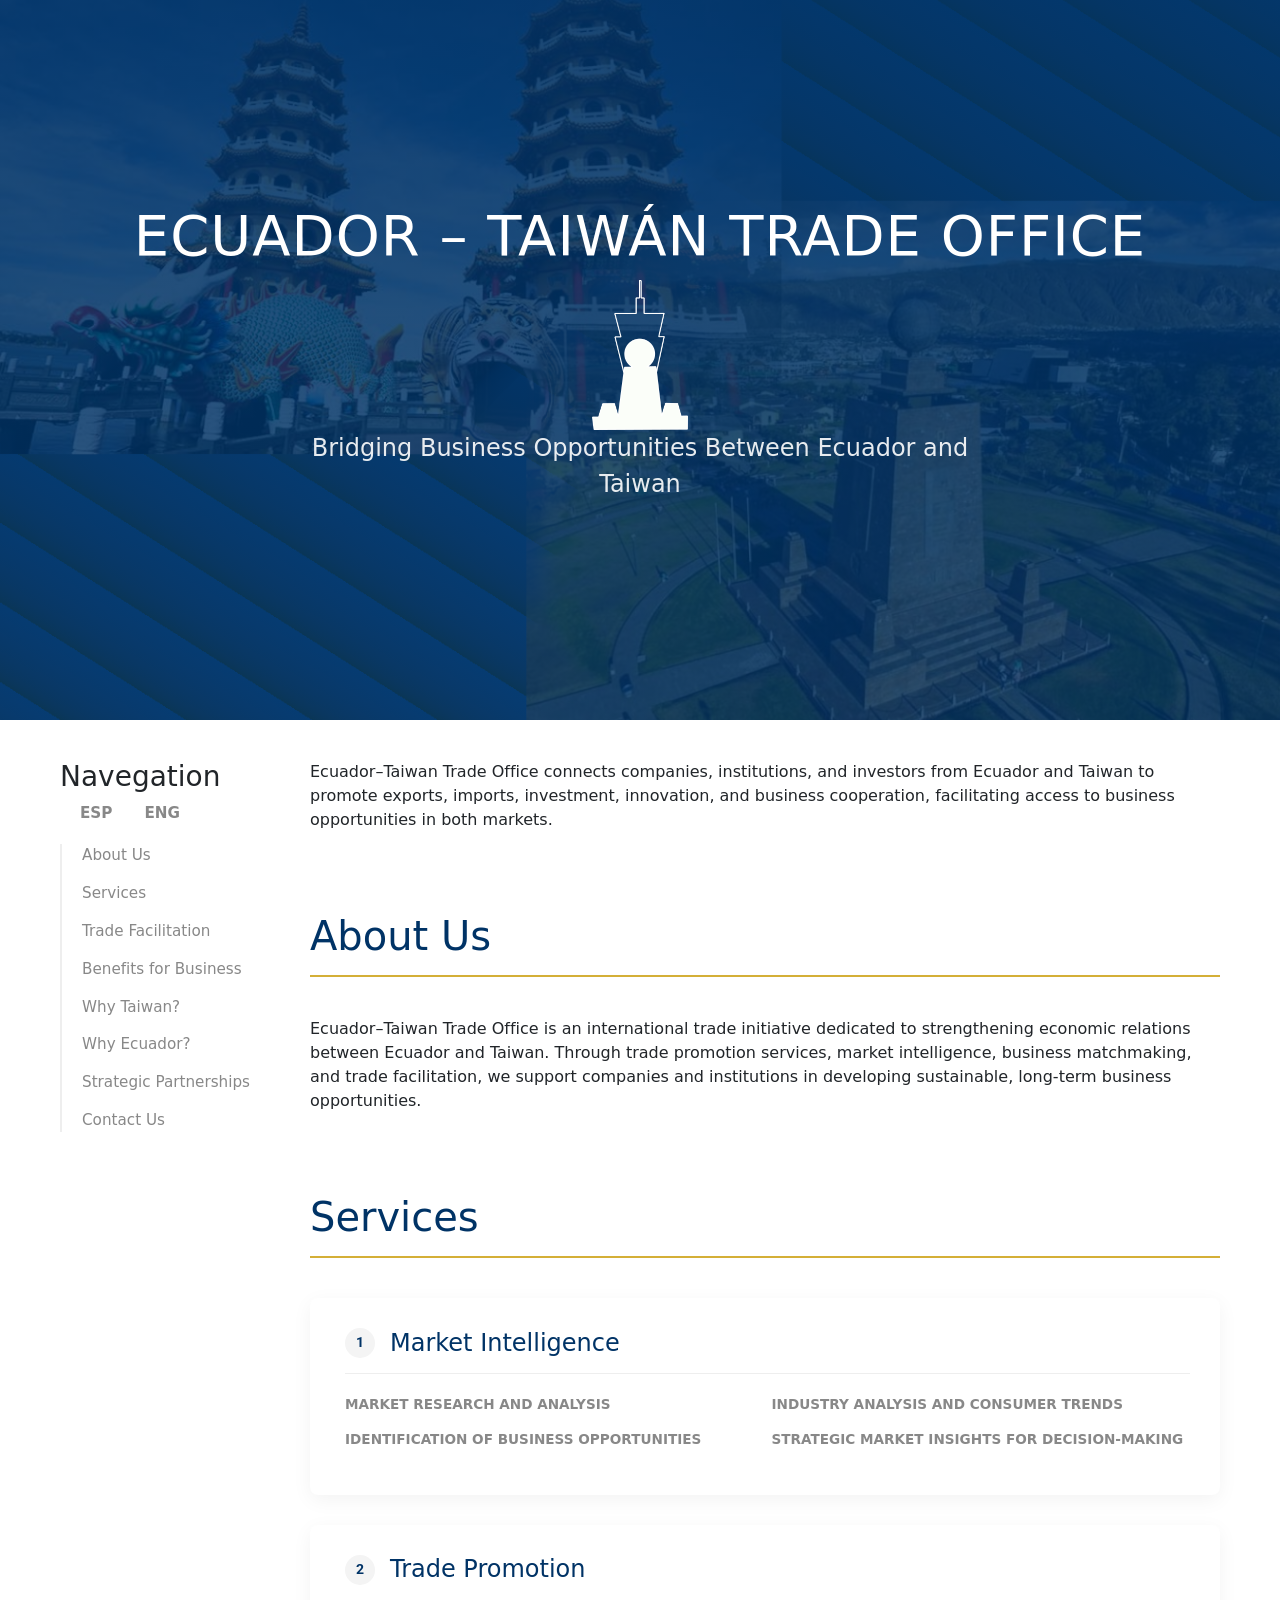
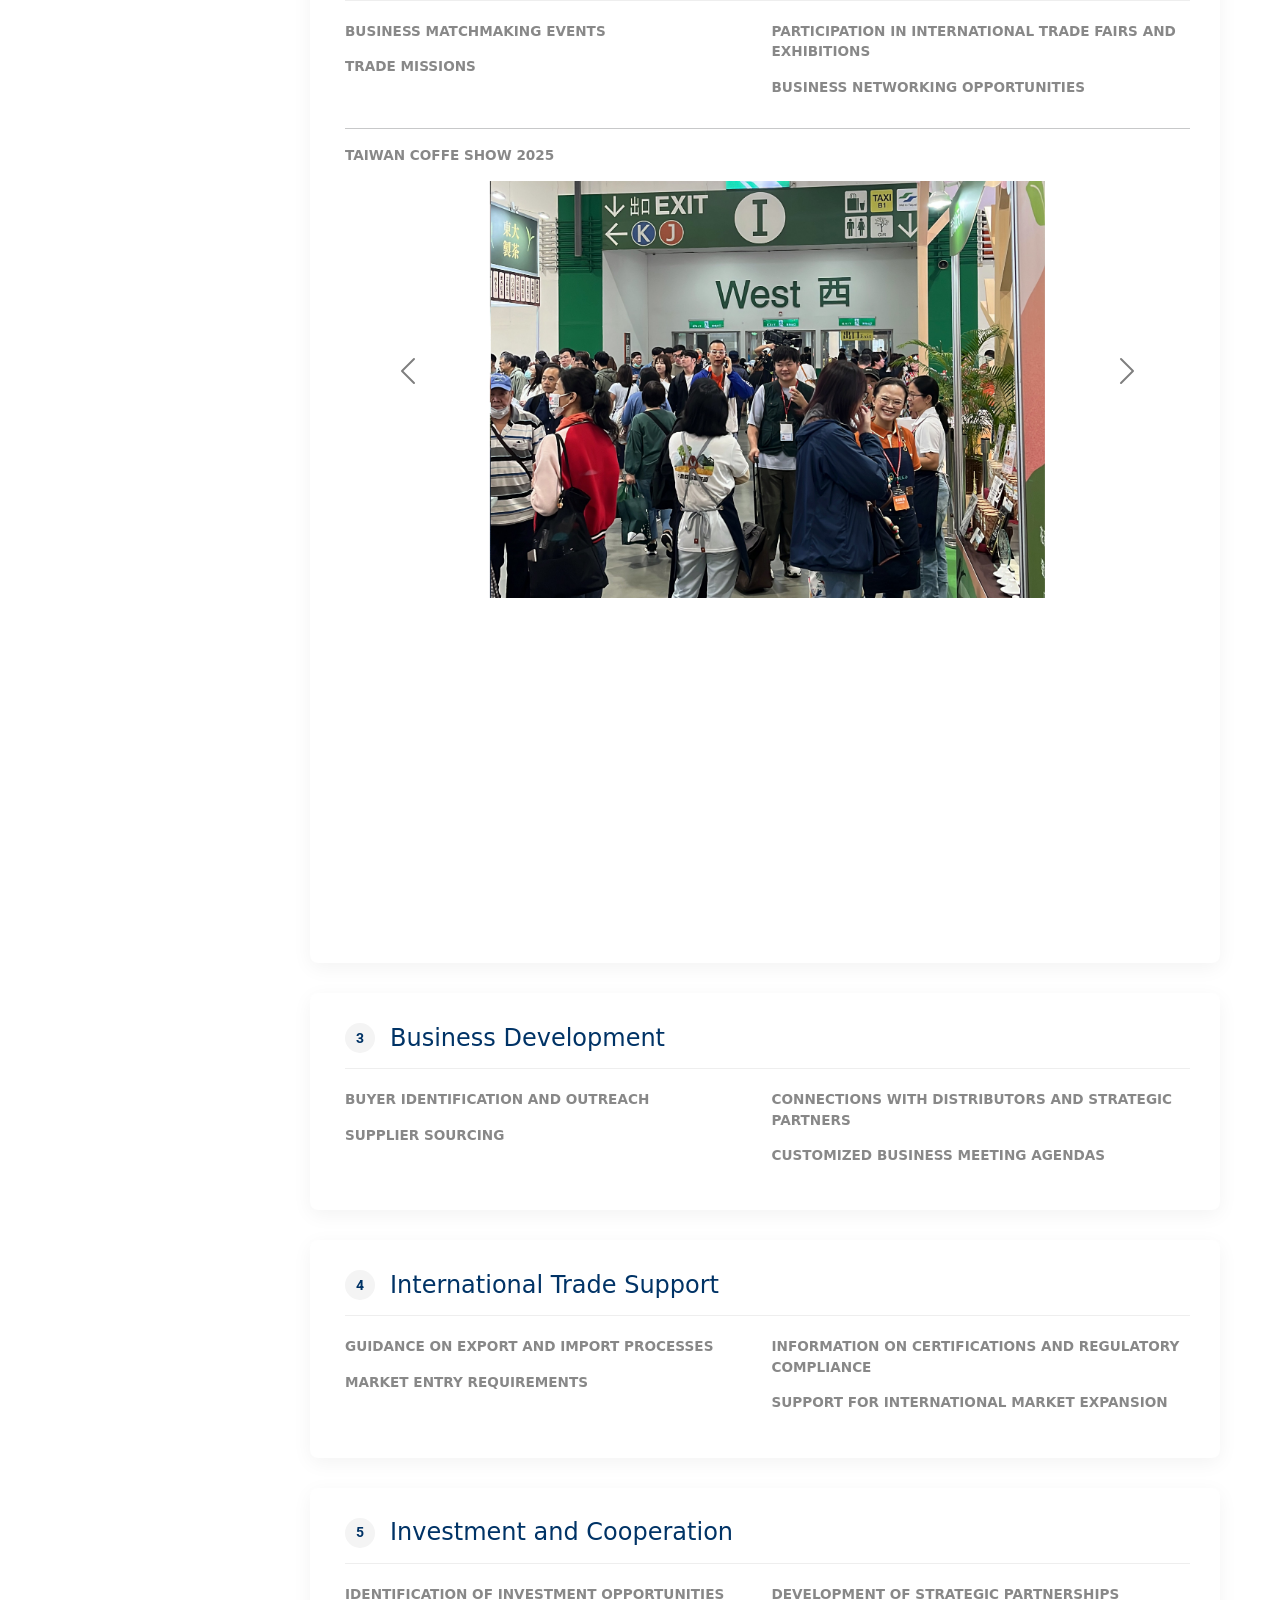
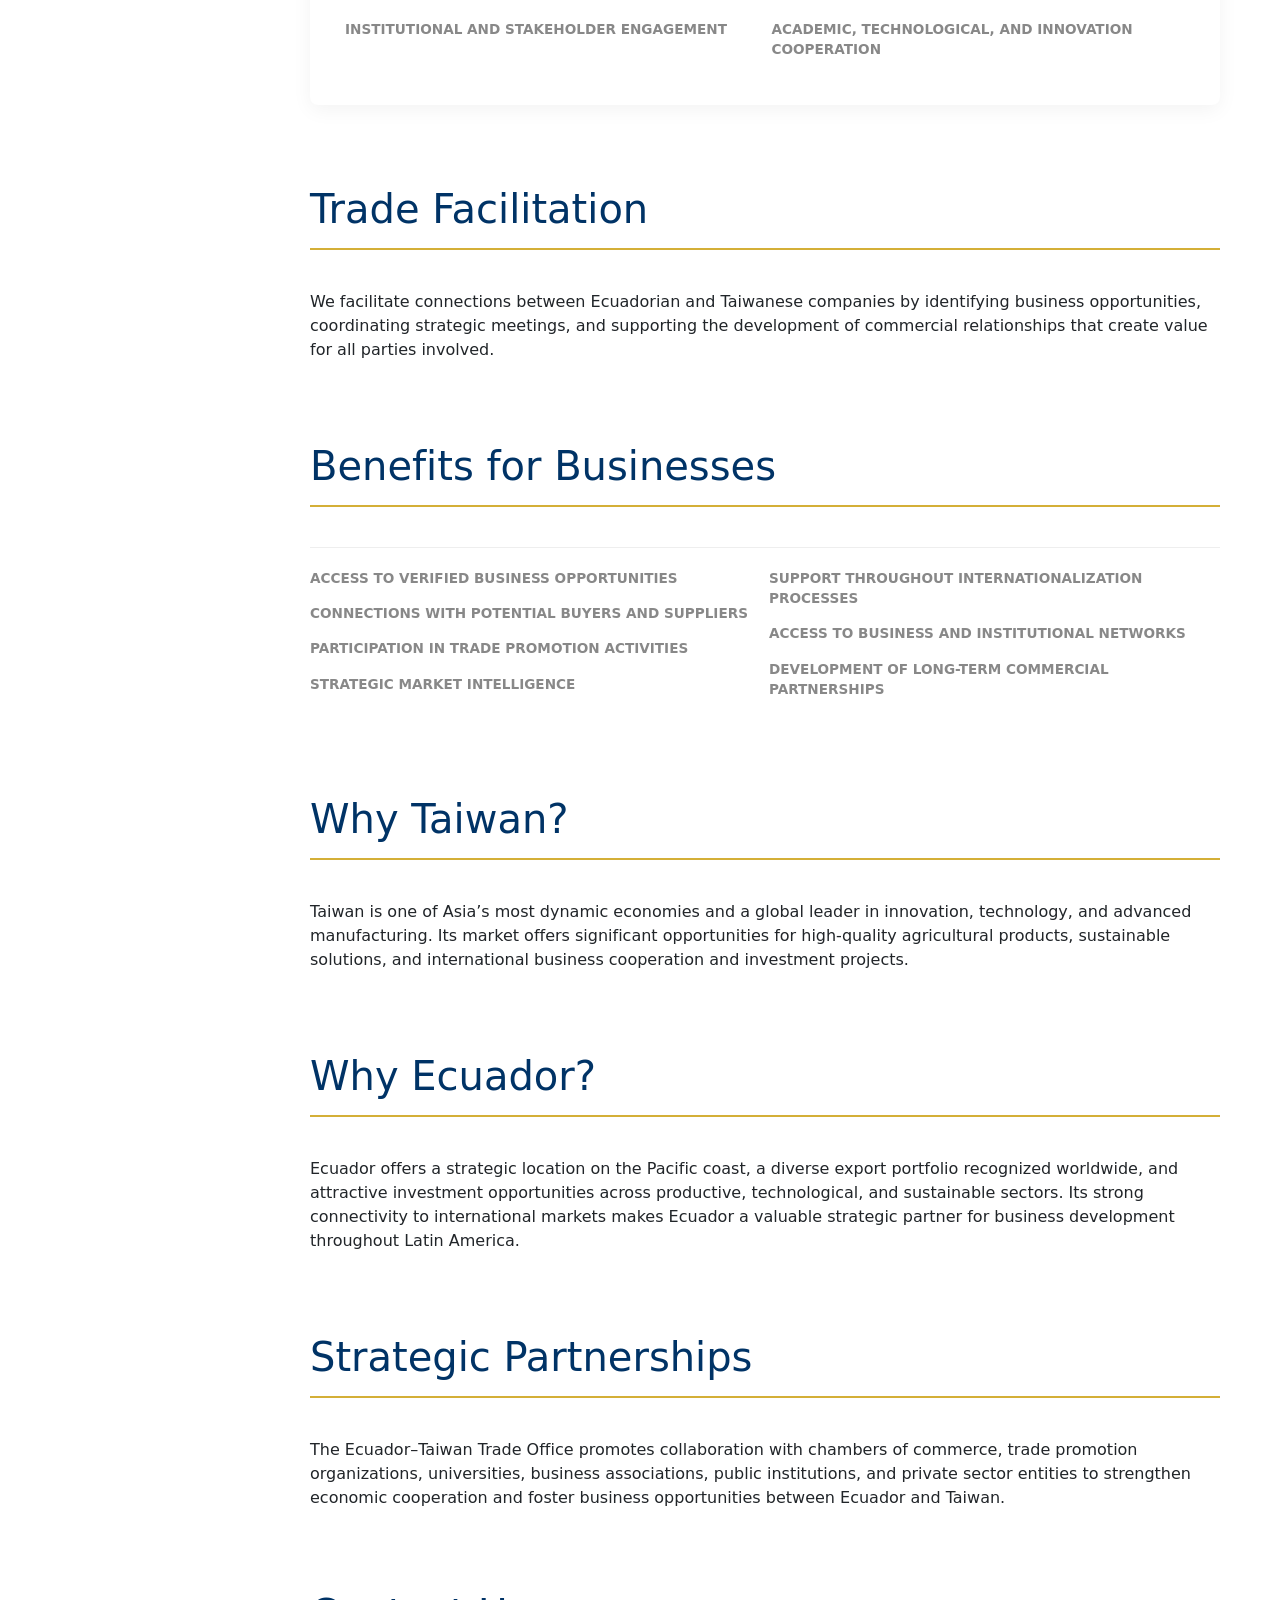
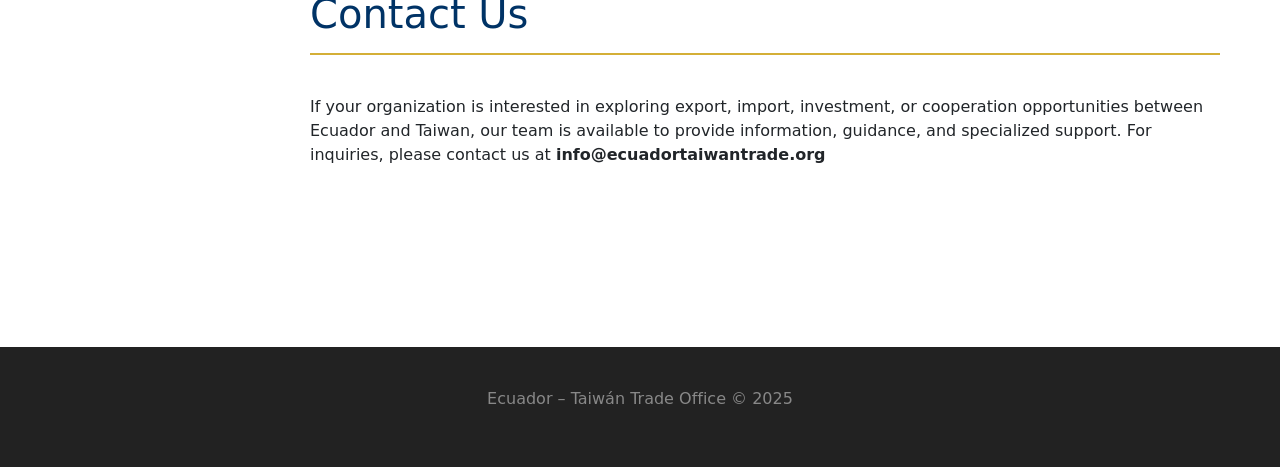
<file: index.html>
<!DOCTYPE html>
<html lang="es">
<head>
    <meta charset="UTF-8">
    <meta name="viewport" content="width=device-width, initial-scale=1.0">
    <title>Ecuador – Taiwán Trade Office</title>
    <link rel="stylesheet" href="style.css">
    <link href="https://fonts.googleapis.com/css2?family=Roboto:wght@300;400;700&display=swap" rel="stylesheet">
    <link href="https://cdn.jsdelivr.net/npm/bootstrap@5.3.8/dist/css/bootstrap.min.css" rel="stylesheet" integrity="sha384-sRIl4kxILFvY47J16cr9ZwB07vP4J8+LH7qKQnuqkuIAvNWLzeN8tE5YBujZqJLB" crossorigin="anonymous">
    <script src="https://cdn.jsdelivr.net/npm/bootstrap@5.3.8/dist/js/bootstrap.bundle.min.js" integrity="sha384-FKyoEForCGlyvwx9Hj09JcYn3nv7wiPVlz7YYwJrWVcXK/BmnVDxM+D2scQbITxI" crossorigin="anonymous"></script>
</head>

<body>

<header>
    <div class="title-group">

        <h1>ECUADOR – TAIWÁN TRADE OFFICE</h1>
        <img src="assets/logo.png" alt="">
    </div>

    <p class="subtitle">Bridging Business Opportunities Between Ecuador and Taiwan</p>
    <!-- <div class="date">Quito – Taipéi | Octubre 2025</div> -->
</header>

<!-- Mobile Menu Toggle -->
<div id="menu-toggle" class="menu-toggle">☰</div>

<div class="main-wrapper">

    <!-- Sidebar -->
    <aside id="sidebar">
        <div class="sticky-menu">
            <h3>Navegation</h3>
            <div class="language-switcher">
            <a href="es/index.html">ESP</a>
            <a href="#">ENG</a>
            <!-- <a href="?lang=zh">中文</a> -->
        </div>
            <ul>
                <li><a href="#quien">About Us</a></li>
                <li><a href="#servicios">Services</a></li>
                <li><a href="#facilitacion">Trade Facilitation</a></li>
                <li><a href="#beneficios">Benefits for Business</a></li>
                <li><a href="#porquet">Why Taiwan?</a></li>
                <li><a href="#porquee">Why Ecuador?</a></li>
                <li><a href="#alianzas">Strategic Partnerships</a></li>
                <li><a href="#contactos">Contact Us</a></li>
            </ul>
        </div>
    </aside>

    <!-- Main Content -->
    <main>
        <section >
            <p>Ecuador–Taiwan Trade Office connects companies, institutions, and investors from Ecuador and Taiwan to promote exports, imports, investment, innovation, and business cooperation, facilitating access to business opportunities in both markets.
</p>
        </section>

        <section id="quien">
                <h2 class="section-title">About Us</h2>
                <p style="margin-bottom: 30px;">Ecuador–Taiwan Trade Office is an international trade initiative dedicated to strengthening economic relations between Ecuador and Taiwan. Through trade promotion services, market intelligence, business matchmaking, and trade facilitation, we support companies and institutions in developing sustainable, long-term business opportunities.</p>

        </section>

        <section id="servicios">
                <h2 class="section-title">Services</h2>
                <!-- <p style="margin-bottom: 30px;">Promoción de tecnología taiwanesa, innovación e inversiones hacia Ecuador.</p> -->

                <div class="service-item">
                    <h3><span class="service-number">1</span> Market Intelligence</h3>

                    <div class="detail-row">
                        <div class="detail-col">
                            <span class="detail-label">Market research and analysis </span>
                            <span class="detail-label">Identification of business opportunities </span>
                        </div>
                        <div class="detail-col">
                            <span class="detail-label">Industry analysis and consumer trends </span>
                            <span class="detail-label">Strategic market insights for decision-making  </span>
                        </div>
                    </div>
                </div>

                <div class="service-item">
                    <h3><span class="service-number">2</span> Trade Promotion</h3>

                    <div class="detail-row">
                        <div class="detail-col">
                            <span class="detail-label">Business matchmaking events </span>
                            <span class="detail-label">Trade missions </span>
                        </div>
                        <div class="detail-col">
                            <span class="detail-label">Participation in international trade fairs and exhibitions  </span>
                            <span class="detail-label">Business networking opportunities </span>
                        </div>
                    </div>
                    <hr>
                    <div id="carouselExample" class="carousel slide carousel-dark mt-3">
                        <span class="detail-label">Taiwan Coffe Show 2025</span>
                    <div class="carousel-inner mt-3">
                        <div class="carousel-item active">
                            <div class="row justify-content-center">
                                <div class="col-md-8">
                                    <img src="assets/pic4.jpg" class="d-block w-100" alt="coffee exhibition">
                                </div>
                            </div>
                        </div>
                        <div class="carousel-item">
                            <div class="row justify-content-center">
                                <div class="col-md-8">
                                    <img src="assets/pic2.jpg" class="d-block w-100" alt="coffee exhibition">
                                </div>
                            </div>
                        </div>
                        <div class="carousel-item">
                            <div class="row justify-content-center">
                                <div class="col-md-8">
                                    <img src="assets/pic1.jpg" class="d-block w-100" alt="coffee exhibition">
                                </div>
                            </div>
                        </div>
                    </div>
                    <button class="carousel-control-prev" type="button" data-bs-target="#carouselExample" data-bs-slide="prev">
                        <span class="carousel-control-prev-icon" aria-hidden="true"></span>
                        <span class="visually-hidden">Previous</span>
                    </button>
                    <button class="carousel-control-next" type="button" data-bs-target="#carouselExample" data-bs-slide="next">
                        <span class="carousel-control-next-icon" aria-hidden="true"></span>
                        <span class="visually-hidden">Next</span>
                    </button>

                    </div>
                    <div class="row justify-content-center">
                        <div class="col-md-8 mt-3">
                                <iframe
                                    class="responsive-iframe"
                                    src="https://www.youtube.com/embed/rhK2FwkmkVM?si=dv3-ayxu0e4xw2Yu"
                                    title="YouTube video player"
                                    allowfullscreen>
                                </iframe>

                        </div>
                    </div>
                </div>
                <div class="service-item">
                    <h3><span class="service-number">3</span> Business Development</h3>

                    <div class="detail-row">
                        <div class="detail-col">
                            <span class="detail-label">Buyer identification and outreach  </span>
                            <span class="detail-label">Supplier sourcing  </span>
                        </div>
                        <div class="detail-col">
                            <span class="detail-label">Connections with distributors and strategic partners   </span>
                            <span class="detail-label">Customized business meeting agendas  </span>
                        </div>
                    </div>
                </div>
                <div class="service-item">
                    <h3><span class="service-number">4</span> International Trade Support</h3>

                    <div class="detail-row">
                        <div class="detail-col">
                            <span class="detail-label">Guidance on export and import processes  </span>
                            <span class="detail-label">Market entry requirements  </span>
                        </div>
                        <div class="detail-col">
                            <span class="detail-label">Information on certifications and regulatory compliance  </span>
                            <span class="detail-label">Support for international market expansion  </span>
                        </div>
                    </div>
                </div>
                <div class="service-item">
                    <h3><span class="service-number">5</span> Investment and Cooperation</h3>

                    <div class="detail-row">
                        <div class="detail-col">
                            <span class="detail-label">Identification of investment opportunities  </span>
                            <span class="detail-label">Institutional and stakeholder engagement  </span>
                        </div>
                        <div class="detail-col">
                            <span class="detail-label">Development of strategic partnerships   </span>
                            <span class="detail-label">Academic, technological, and innovation cooperation  </span>
                        </div>
                    </div>
                </div>
            </section>

        <section id="facilitacion">
                <h2 class="section-title">Trade Facilitation</h2>
                <p style="margin-bottom: 30px;">We facilitate connections between Ecuadorian and Taiwanese companies by identifying business opportunities, coordinating strategic meetings, and supporting the development of commercial relationships that create value for all parties involved.</p>

        </section>
        <section id="beneficios">
                <h2 class="section-title">Benefits for Businesses</h2>
                <div class="detail-row">
                        <div class="detail-col">
                            <span class="detail-label">Access to verified business opportunities </span>
                            <span class="detail-label">Connections with potential buyers and suppliers  </span>
                            <span class="detail-label">Participation in trade promotion activities  </span>
                            <span class="detail-label">Strategic market intelligence  </span>
                        </div>
                        <div class="detail-col">
                            <span class="detail-label">Support throughout internationalization processes  </span>
                            <span class="detail-label">Access to business and institutional networks  </span>
                            <span class="detail-label">Development of long-term commercial partnerships </span>
                        </div>
                    </div>

        </section>
        <section id="porquet">
                <h2 class="section-title">Why Taiwan?</h2>
                <p style="margin-bottom: 30px;">Taiwan is one of Asia’s most dynamic economies and a global leader in innovation, technology, and advanced manufacturing. Its market offers significant opportunities for high-quality agricultural products, sustainable solutions, and international business cooperation and investment projects.</p>

        </section>
         <section id="porquee">
                <h2 class="section-title">Why Ecuador?</h2>
                <p style="margin-bottom: 30px;">Ecuador offers a strategic location on the Pacific coast, a diverse export portfolio recognized worldwide, and attractive investment opportunities across productive, technological, and sustainable sectors. Its strong connectivity to international markets makes Ecuador a valuable strategic partner for business development throughout Latin America.</p>

        </section>
        <section id="alianzas">
                <h2 class="section-title">Strategic Partnerships</h2>
                <p style="margin-bottom: 30px;">The Ecuador–Taiwan Trade Office promotes collaboration with chambers of commerce, trade promotion organizations, universities, business associations, public institutions, and private sector entities to strengthen economic cooperation and foster business opportunities between Ecuador and Taiwan.</p>

        </section>
        <section id="contactos">
                <h2 class="section-title">Contact Us</h2>
                <p style="margin-bottom: 30px;">If your organization is interested in exploring export, import, investment, or cooperation opportunities between Ecuador and Taiwan, our team is available to provide information, guidance, and specialized support. For inquiries, please contact us at <b>info@ecuadortaiwantrade.org</b> </p>

        </section>

        <!-- <section id="servicios">
                <h2 class="section-title" >Servicios Adicionales</h2>
                <div class="complementary-grid">
                    <div class="comp-box">
                        <h4>Traducción</h4>
                        <p >Español – Chino Mandarín – Inglés para catálogos y contratos.</p>
                    </div>
                    <div class="comp-box">
                        <h4>Legal y Aduanas</h4>
                        <p >Asesoría en normativas internacionales y procesos aduaneros.</p>
                    </div>
                    <div class="comp-box">
                        <h4>Logística</h4>
                        <p >Coordinación para el envío seguro de muestras y documentos.</p>
                    </div>
                </div>
            </section> -->

    </main>
</div>

<footer>
    <p>Ecuador – Taiwán Trade Office &copy; 2025</p>
</footer>

<script src="menu.js">
</script>

</body>
</html>
</file>
<file: style.css>
:root {
    --primary: #003366; /* Azul Marino Profundo */
    --accent: #D4AF37; /* Dorado Elegante */
    --bg-body: #fdfdfd;
    --text-color: #333333;
    --light-gray: #f4f4f4;
    --section-padding: 80px 0;
}

/* --- GLOBAL --- */
* { box-sizing: border-box; }

body {
    font-family: 'Roboto', sans-serif;
    margin: 0;
    padding: 0;
    background-color: var(--bg-body);
    color: var(--text-color);
    line-height: 1.8;
}

h1, h2, h3 { margin-top: 0; }

/* --- HERO SECTION --- */
header {
    background: linear-gradient(rgba(0,51,102,0.9), rgba(0,51,102,0.8)), url('assets/tempBG.png');
    background-size: cover;
    background-position: center;
    height: 80vh;
    display: flex;
    flex-direction: column;
    justify-content: center;
    align-items: center;
    text-align: center;
    color: white;
    padding: 20px;
}
/*
.title-group {
    display: flex;
    align-items: center;
    justify-content: center;
    gap: 12px;
}
    */
.title-group img {
    height: 150px;
    width: auto;
}
header h1 {
    font-size: 3.5rem;
    margin-bottom: 10px;
    letter-spacing: 1px;
}

header p.subtitle {
    font-size: 1.5rem;
    font-weight: 300;
    max-width: 700px;
    opacity: 0.9;
}

header .date {
    margin-top: 20px;
    font-size: 0.9rem;
    text-transform: uppercase;
    letter-spacing: 2px;
    border-top: 1px solid rgba(255,255,255,0.3);
    padding-top: 20px;
}

/* --- MAIN WRAPPER --- */
.main-wrapper {
    display: block; /* mobile first */
    max-width: 1200px;
    margin: 0 auto;
    padding: 40px 20px;
}

.carousel-control-prev-icon,
.carousel-control-next-icon {
  background-color: rgba(0, 0, 0, 0.6);
  border-radius: 50%;
  width: 3rem;
  height: 3rem;
  background-size: 50%;
}

.responsive-iframe{
   width: 100%;
  aspect-ratio: 16 / 9;
  height: auto;
  border: 0;
}
.language-switcher {
    display: flex;
    gap: 12px;
    align-items: center;
    margin-bottom: 20px;
}

.language-switcher a {
    text-decoration: none;
    font-weight: 600;
}

/* --- DESKTOP LAYOUT --- */
@media (min-width: 900px) {
    .main-wrapper { display: flex; flex-direction: row; }
    aside { display: block; flex: 0 0 250px; padding-right: 40px; }
    #menu-toggle { display: none; } /* hide mobile toggle button */
    #sidebar {
        display: block;
        position: static;     /* no longer fixed */
        transform: none;      /* remove translation */
        width: 250px;         /* match aside width */
        height: auto;
        padding: 0;
        background: none;
    }
}

/* --- DESKTOP ASIDE MENU --- */
aside {
    display: none; /* hide on mobile */
}

.sticky-menu {
    position: sticky;
    top: 40px;
}

.sticky-menu ul {
    list-style: none;
    padding: 0;
    border-left: 2px solid #eee;
}

.sticky-menu li { margin-bottom: 15px; }

.sticky-menu a {
    text-decoration: none;
    color: #888;
    font-size: 0.95rem;
    padding-left: 20px;
    display: block;
    transition: all 0.3s;
}

.sticky-menu a:hover {
    color: var(--primary);
    border-left: 3px solid var(--accent);
    margin-left: -2px;
    font-weight: bold;
}

/* --- MAIN CONTENT --- */
main { flex: 1; }

section {
    margin-bottom: 80px;
    scroll-margin-top: 40px;
}

.section-title {
    font-size: 2.5rem;
    color: var(--primary);
    border-bottom: 2px solid var(--accent);
    padding-bottom: 15px;
    margin-bottom: 40px;
}

/* --- SERVICE ITEMS --- */
.service-item {
    background: white;
    border-radius: 8px;
    padding: 30px;
    margin-bottom: 30px;
    box-shadow: 0 5px 20px rgba(0,0,0,0.05);
    transition: transform 0.2s;
    border-left: 5px solid transparent;
}

.service-item:hover {
    transform: translateY(-5px);
    border-left: 5px solid var(--accent);
}

.service-item h3 {
    color: var(--primary);
    font-size: 1.5rem;
    margin-bottom: 15px;
    display: flex;
    align-items: center;
}

.service-number {
    background-color: var(--light-gray);
    color: var(--primary);
    font-family: 'Roboto', sans-serif;
    font-size: 0.9rem;
    font-weight: bold;
    width: 30px;
    height: 30px;
    border-radius: 50%;
    display: inline-flex;
    align-items: center;
    justify-content: center;
    margin-right: 15px;
}

.detail-row {
    display: flex;
    flex-wrap: wrap;
    gap: 8px;
    margin-top: 15px;
    padding-top: 20px;
    border-top: 1px solid #eee;
}

.detail-col {
    flex: 1;
    min-width: 200px;
}

.detail-label {
    font-weight: bold;
    font-size: 0.85rem;
    text-transform: uppercase;
    color: #888;
    margin-bottom: 15px;
    display: block;
}

ul.clean-list {
    padding-left: 20px;
    margin: 0;
}

/* --- COMPLEMENTARY GRID --- */
.complementary-grid {
    display: grid;
    grid-template-columns: repeat(auto-fit, minmax(200px, 1fr));
    gap: 20px;
}

.comp-box {
    background: var(--primary);
    color: white;
    padding: 20px;
    border-radius: 5px;
    text-align: center;
}

.comp-box h4 { margin-top: 0; color: var(--accent); }
.comp-box p { font-size: 0.9rem;}

/* --- FOOTER --- */
footer {
    background-color: #222;
    color: #888;
    text-align: center;
    padding: 40px 0;
    margin-top: 60px;
}

/* --- MOBILE RESPONSIVE --- */
@media (max-width: 768px) {
    header h1 { font-size: 2rem; }
    .section-title { font-size: 2rem; }
    .main-wrapper { display: block; }
    .menu-toggle {
    display: block;
    position: fixed;
    top: 15px;
    left: 15px;
    background: var(--primary);
    color: white;
    padding: 8px 12px;
    border-radius: 4px;
    cursor: pointer;
    z-index: 1000;
}

#sidebar {
    display: block;
    position: fixed;
    top: 0;
    left: 0;
    width: 220px;
    height: 100%;
    background: white;
    transform: translateX(-100%);
    transition: transform 0.3s ease;
    padding: 60px 20px 20px;
    z-index: 999;
}

#sidebar.active { transform: translateX(0); }
}

/* --- MOBILE MENU TOGGLE --- */
</file>
